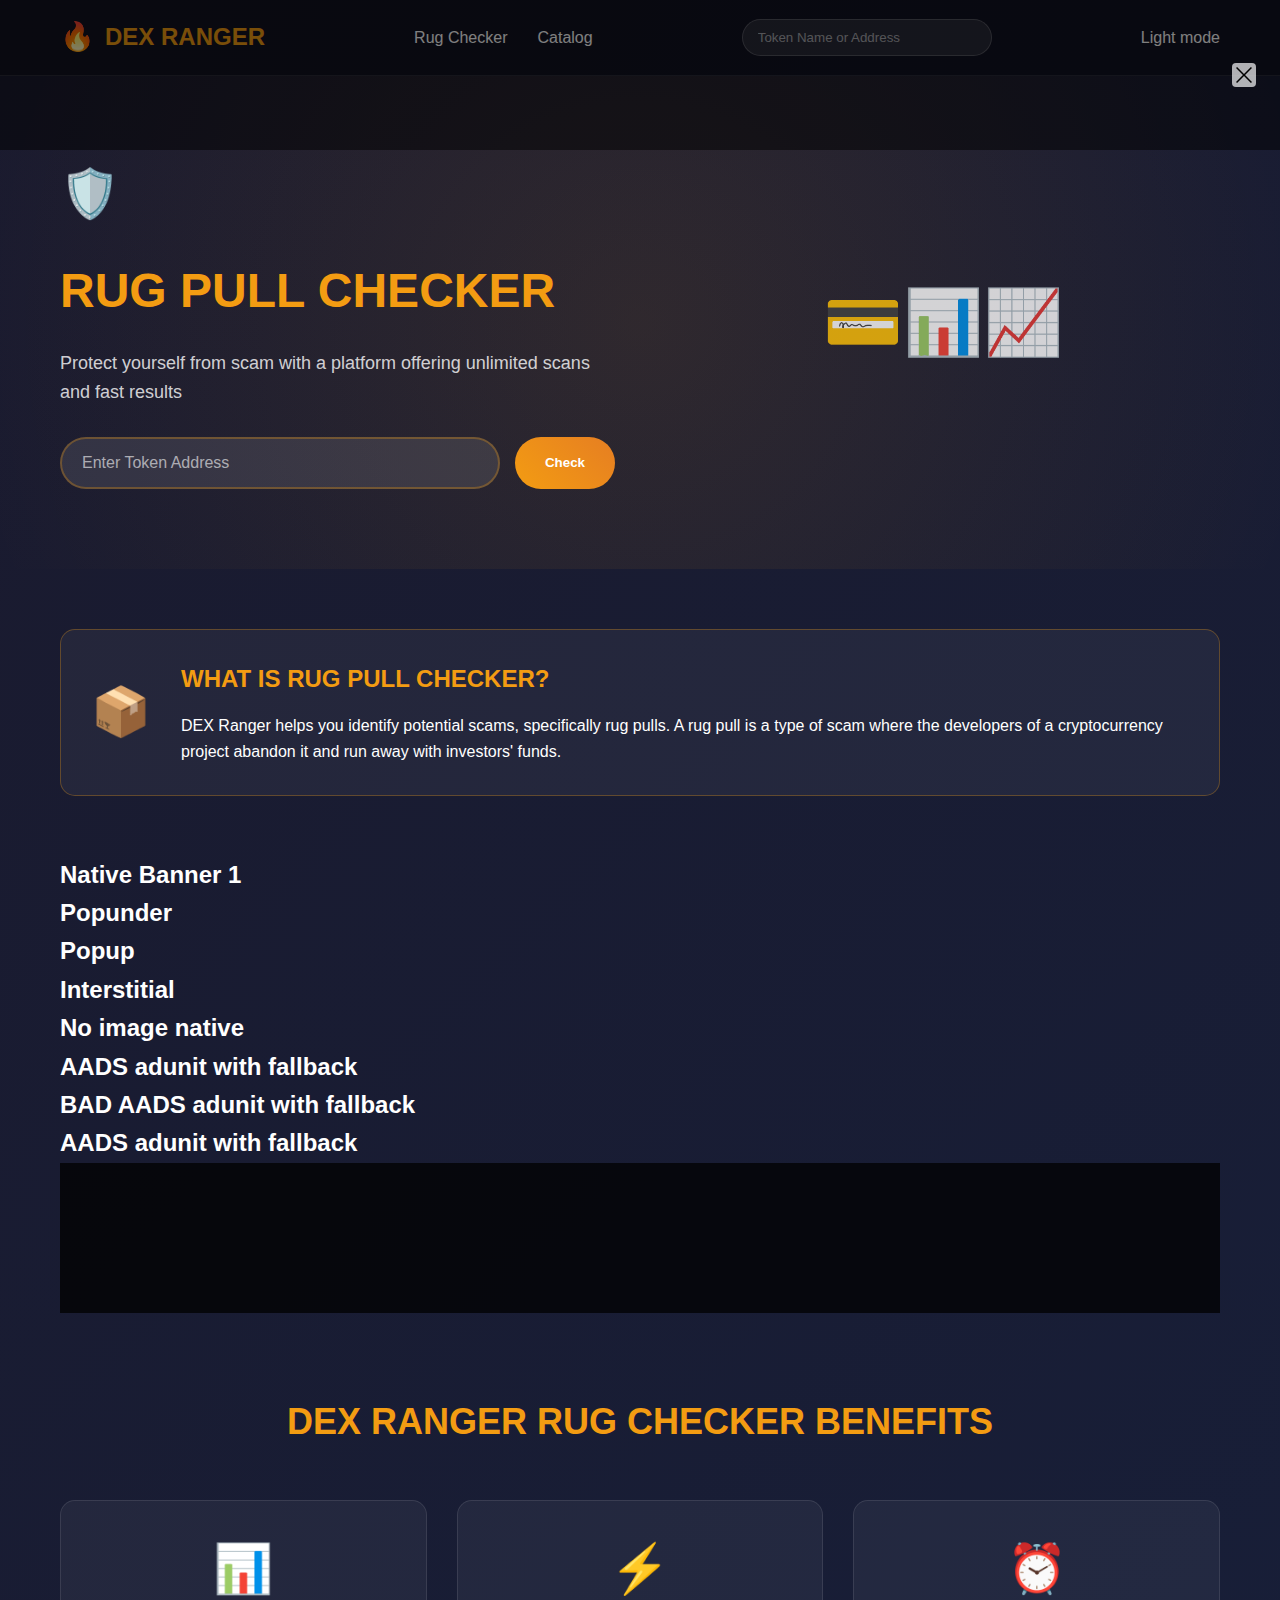
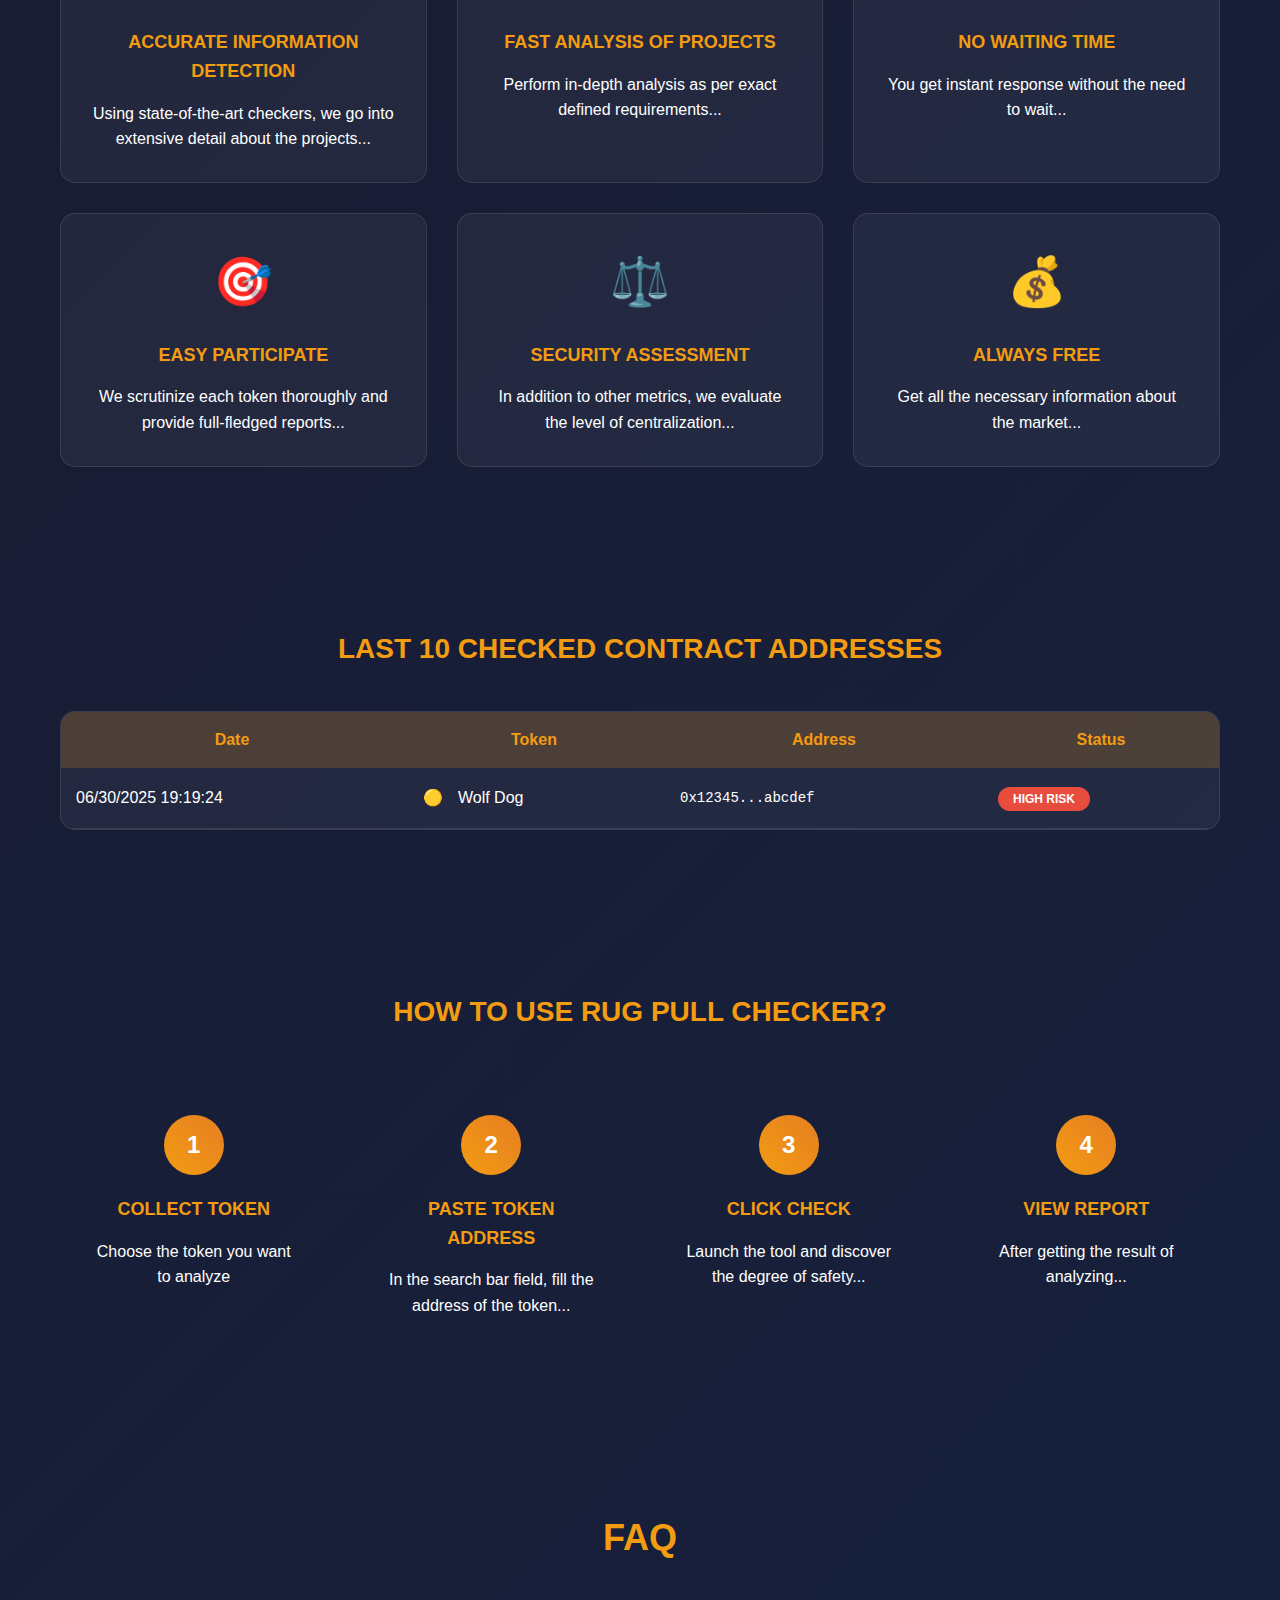
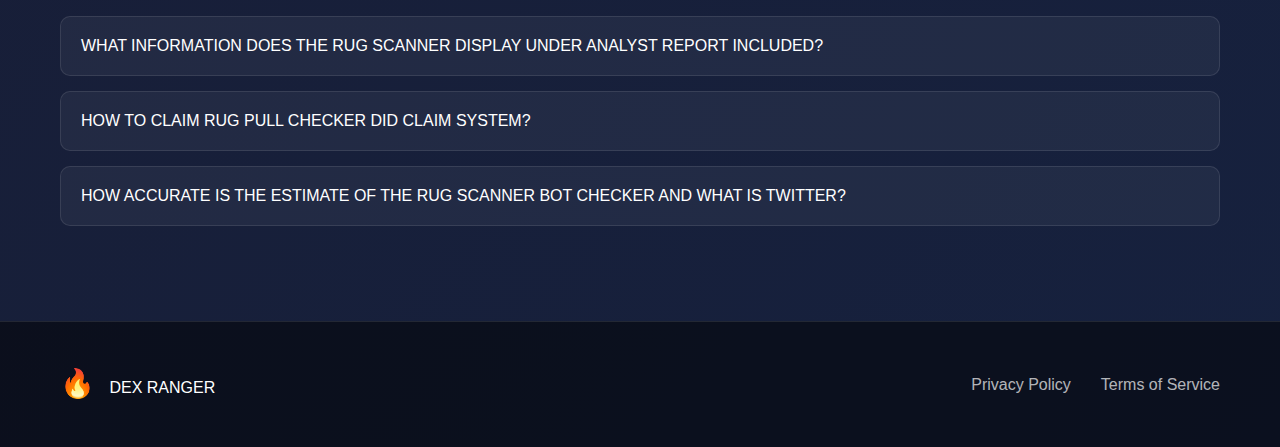
<file: index.html>
<!DOCTYPE html>
<html lang="ru">
<head>
    <meta charset="UTF-8">
    <meta name="viewport" content="width=device-width, initial-scale=1.0">
    <title>DEX Ranger - Rug Pull Checker</title>
    <link rel="stylesheet" href="styles.css">
  
</head>
<body>
    <!-- Header -->
    <header class="header">
        <div class="container">
            <div class="logo">
                <span class="logo-icon">🔥</span>
                <span class="logo-text">DEX RANGER</span>
            </div>
            <nav class="nav">
                <a href="#" class="nav-link">Rug Checker</a>
                <a href="#" class="nav-link">Catalog</a>
            </nav>
            <div class="search-bar">
                <input type="text" placeholder="Token Name or Address">
            </div>
            <div class="light-mode">Light mode</div>
        </div>
    </header>

    <!-- Hero Section -->
    <section class="hero">
        <div class="container">
            <div class="hero-content">
                <div class="hero-text">
                    <div class="shield-icon">🛡️</div>
                    <h1>RUG PULL CHECKER</h1>
                    <p>Protect yourself from scam with a platform offering unlimited scans and fast results</p>
                    
                    <div class="input-section">
                        <input type="text" placeholder="Enter Token Address" class="token-input">
                        <button class="check-btn">Check</button>
                    </div>
                </div>
                <div class="hero-image">
                    <div class="graphic-elements">💳📊📈</div>
                </div>
            </div>
        </div>
    </section>

    <!-- What is Rug Pull Section -->
    <section class="info-section">
        <div class="container">
            <div class="info-box">
                <div class="info-icon">📦</div>
                <div class="info-content">
                    <h3>WHAT IS RUG PULL CHECKER?</h3>
                    <p>DEX Ranger helps you identify potential scams, specifically rug pulls. A rug pull is a type of scam where the developers of a cryptocurrency project abandon it and run away with investors' funds.</p>
                </div>
            </div>
        </div>
    </section>

    <!-- Native Banner 1 Section -->
     <section>
        <div class="container">
            <div class="native-banner">
                <h2>Native Banner 1</h2>
                <ins class="682178b6" data-key="923d84cd9786dd0c8291a30f40daaeb4"></ins>
            </div>
        </div>
     </section>

    <!-- Popunder Section -->
    <section>
        <div class="container">
            <div class="Popunder">
                <h2>Popunder</h2>
                <ins class="682178b6" data-key="07a9ccdd41069c8d28958748c32c6979"></ins>
            </div>
        </div>
     </section>

    <!-- Popup Section -->
    <section>
        <div class="container">
            <div class="popup">
                <h2>Popup</h2>
                <ins class="682178b6" data-key="54219da7f267e9aab556e795015e017c"></ins>
            </div>
        </div>
     </section>

    <!-- Interstitial Section -->
    <section>
        <div class="container">
            <div class="Interstitial">
                <h2>Interstitial</h2>
                <ins class="682178b6" data-key="923d84cd9786dd0c8291a30f40daaeb4"></ins>
            </div>
        </div>
     </section>

      <!-- No image native Section -->
    <section>
        <div class="container">
            <div class="No image native">
                <h2>No image native</h2>
                <ins class="682178b6" data-key="c2e3125063699e0c21a0621446562bf1"></ins>
            </div>
        </div>
     </section>

    <!-- AADS adunit with fallback Section -->
    <section>
        <div class="container">
            <div class="aads-fallback">
                <h2>AADS adunit with fallback</h2>
                <div id="frame" style="width: 100%;margin: auto;background: rgba(0, 0, 0, 0.50);position: relative; z-index: 99998;">
                    <div id="aads-ad-container-1" data-src="//acceptable.a-ads.com/2386769/?size=Adaptive" data-style="border:0; padding:0; width:70%; height:auto; overflow:hidden;display: block;margin: auto" data-fallback="nya"></div><script src="https://a-ads-banners.s3.eu-central-1.amazonaws.com/fallback/fallback-script.js"></script>
                </div>
            </div> 
        </div>
     </section>

     <!-- BAD AADS adunit with fallback Section -->
    <section>
        <div class="container">
            <div class="aads-fallback">
                <h2>BAD AADS adunit with fallback</h2>
                <div id="frame" style="width: 100%;margin: auto;background: rgba(0, 0, 0, 0.50);position: relative; z-index: 99998;">
                    <div id="aads-ad-container-1" data-src="//bad.a-ads.com/1/?size=Adaptive" data-style="border:0; padding:0; width:70%; height:auto; overflow:hidden;display: block;margin: auto" data-fallback="nya"></div><script src="https://a-ads-banners.s3.eu-central-1.amazonaws.com/fallback/fallback-script.js"></script>
                </div>
            </div> 
        </div>
     </section>

     <!-- AADS basic adunit Section -->
    <section>
        <div class="container">
            <div class="aads-fallback">
                <h2>AADS adunit with fallback</h2>
                <div id="frame" style="width: 100%;margin: auto;background: rgba(0, 0, 0, 0.50);position: relative; z-index: 99998;">
                    <div id="frame" style="width: 100%;margin: auto;background: rgba(0, 0, 0, 0.50);position: relative; z-index: 99998;">
                        <iframe data-aa='1' src='//acceptable.a-ads.com/1/?size=Adaptive'
                                          style='border:0; padding:0; width:70%; height:auto; overflow:hidden;display: block;margin: auto'></iframe>
                      </div>
                </div>
            </div> 
        </div>
     </section>

     <!-- AADS sticky adunit Section -->
     <div style="position: absolute; z-index: 99999">
      <input autocomplete="off" type="checkbox" id="aadsstickymeh3ayu9" hidden />
      <div style="padding-top: auto; padding-bottom: 0;">
        <div style="width:100%;height:auto;position:fixed;text-align:center;font-size:0;top:0;left:0;right:0;margin:auto">
          <label for="aadsstickymeh3ayu9" style="top: 50%;transform: translateY(-50%);right:24px;; position: absolute;border-radius: 4px; background: rgba(248, 248, 249, 0.70); padding: 4px;z-index: 99999;cursor:pointer">
            <svg fill="#000000" height="16px" width="16px" xmlns="http://www.w3.org/2000/svg" viewBox="0 0 490 490">
              <polygon points="456.851,0 245,212.564 33.149,0 0.708,32.337 212.669,245.004 0.708,457.678 33.149,490 245,277.443 456.851,490 489.292,457.678 277.331,245.004 489.292,32.337 "/>
            </svg>
          </label>
          <div id="frame" style="width: 100%;margin: auto;background: rgba(0, 0, 0, 0.50);position: relative; z-index: 99998;"><iframe data-aa=2407153 src=//acceptable.a-ads.com/2407153/?size=Adaptive style='border:0; padding:0; width:70%; height:auto; overflow:hidden; margin: auto'></iframe></div>
        </div>
        <style>
      #aadsstickymeh3ayu9:checked + div {
        display: none;
      }
    </style>
    </div></div>

    <!-- Benefits Section -->
    <section class="benefits">
        <div class="container">
            <h2>DEX RANGER RUG CHECKER BENEFITS</h2>
            <div class="benefits-grid">
                <div class="benefit-item">
                    <div class="benefit-icon">📊</div>
                    <h4>ACCURATE INFORMATION DETECTION</h4>
                    <p>Using state-of-the-art checkers, we go into extensive detail about the projects...</p>
                </div>
                <div class="benefit-item">
                    <div class="benefit-icon">⚡</div>
                    <h4>FAST ANALYSIS OF PROJECTS</h4>
                    <p>Perform in-depth analysis as per exact defined requirements...</p>
                </div>
                <div class="benefit-item">
                    <div class="benefit-icon">⏰</div>
                    <h4>NO WAITING TIME</h4>
                    <p>You get instant response without the need to wait...</p>
                </div>
                <div class="benefit-item">
                    <div class="benefit-icon">🎯</div>
                    <h4>EASY PARTICIPATE</h4>
                    <p>We scrutinize each token thoroughly and provide full-fledged reports...</p>
                </div>
                <div class="benefit-item">
                    <div class="benefit-icon">⚖️</div>
                    <h4>SECURITY ASSESSMENT</h4>
                    <p>In addition to other metrics, we evaluate the level of centralization...</p>
                </div>
                <div class="benefit-item">
                    <div class="benefit-icon">💰</div>
                    <h4>ALWAYS FREE</h4>
                    <p>Get all the necessary information about the market...</p>
                </div>
            </div>
        </div>
    </section>

    <!-- Recent Checks Table -->
    <section class="recent-checks">
        <div class="container">
            <h2>LAST 10 CHECKED CONTRACT ADDRESSES</h2>
            <div class="table-container">
                <table class="checks-table">
                    <thead>
                        <tr>
                            <th>Date</th>
                            <th>Token</th>
                            <th>Address</th>
                            <th>Status</th>
                        </tr>
                    </thead>
                    <tbody>
                        <tr>
                            <td>06/30/2025 19:19:24</td>
                            <td>
                                <div class="token-info">
                                    <span class="token-avatar">🟡</span>
                                    <span>Wolf Dog</span>
                                </div>
                            </td>
                            <td class="address">0x12345...abcdef</td>
                            <td><span class="status-badge danger">HIGH RISK</span></td>
                        </tr>
                        <!-- Добавить больше строк по аналогии -->
                    </tbody>
                </table>
            </div>
        </div>
    </section>

    <!-- How to Use Section -->
    <section class="how-to-use">
        <div class="container">
            <h2>HOW TO USE RUG PULL CHECKER?</h2>
            <div class="steps-grid">
                <div class="step">
                    <div class="step-number">1</div>
                    <h4>COLLECT TOKEN</h4>
                    <p>Choose the token you want to analyze</p>
                </div>
                <div class="step">
                    <div class="step-number">2</div>
                    <h4>PASTE TOKEN ADDRESS</h4>
                    <p>In the search bar field, fill the address of the token...</p>
                </div>
                <div class="step">
                    <div class="step-number">3</div>
                    <h4>CLICK CHECK</h4>
                    <p>Launch the tool and discover the degree of safety...</p>
                </div>
                <div class="step">
                    <div class="step-number">4</div>
                    <h4>VIEW REPORT</h4>
                    <p>After getting the result of analyzing...</p>
                </div>
            </div>
        </div>
    </section>

    <!-- FAQ Section -->
    <section class="faq">
        <div class="container">
            <h2>FAQ</h2>
            <div class="faq-item">
                <button class="faq-question">WHAT INFORMATION DOES THE RUG SCANNER DISPLAY UNDER ANALYST REPORT INCLUDED?</button>
            </div>
            <div class="faq-item">
                <button class="faq-question">HOW TO CLAIM RUG PULL CHECKER DID CLAIM SYSTEM?</button>
            </div>
            <div class="faq-item">
                <button class="faq-question">HOW ACCURATE IS THE ESTIMATE OF THE RUG SCANNER BOT CHECKER AND WHAT IS TWITTER?</button>
            </div>
        </div>
    </section>

<script type="text/javascript">window.$crisp=[];window.CRISP_WEBSITE_ID="3827504b-3966-4526-957b-b5e9e7c3ba4b";(function(){d=document;s=d.createElement("script");s.src="https://client.crisp.chat/l.js";s.async=1;d.getElementsByTagName("head")[0].appendChild(s);})();</script>


    
    <!-- Footer -->
    <footer class="footer">
        <div class="container">
            <div class="footer-content">
                <div class="footer-logo">
                    <span class="logo-icon">🔥</span>
                    <span class="logo-text">DEX RANGER</span>
                </div>
                <div class="footer-links">
                    <a href="#">Privacy Policy</a>
                    <a href="#">Terms of Service</a>
                </div>
            </div>
        </div>
    </footer>
</body>
</html>
</file>
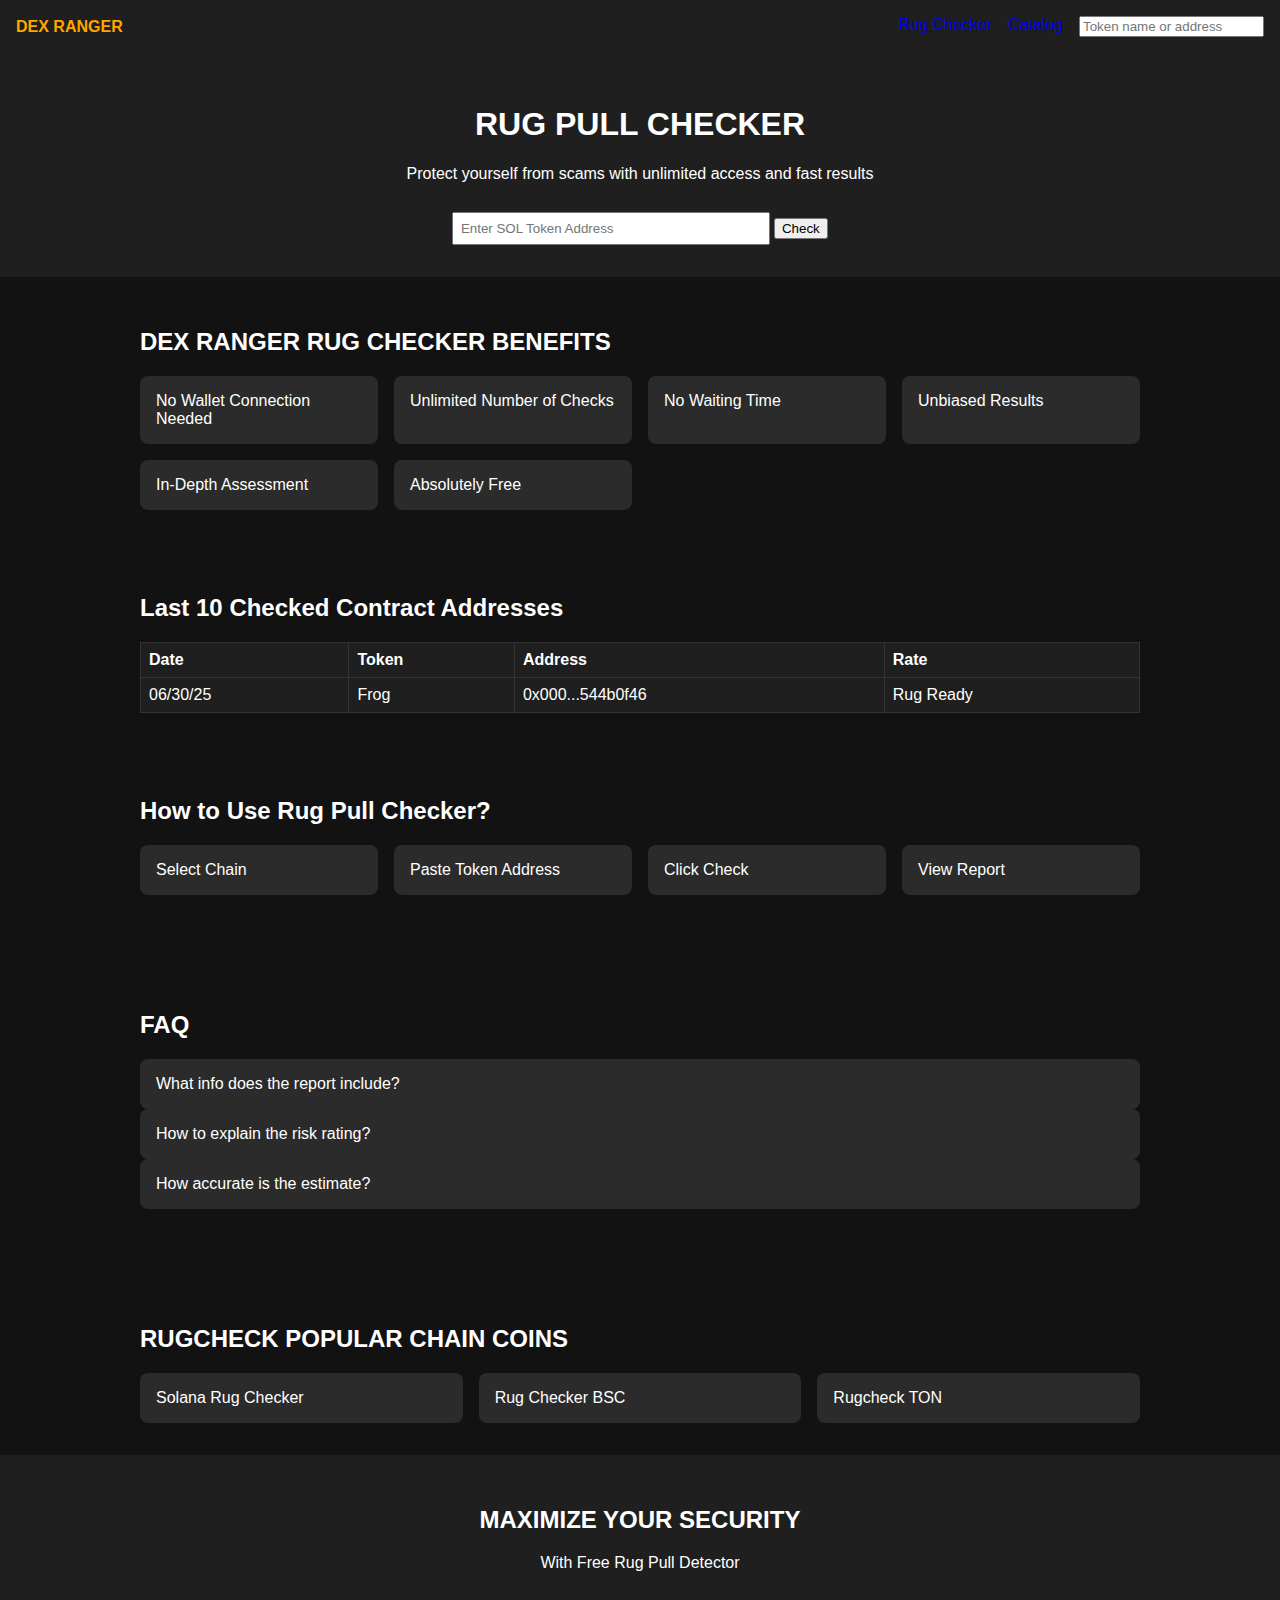
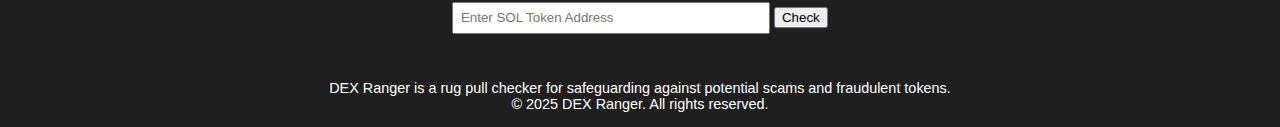
<file: indexGPT.html>
<!DOCTYPE html>
<html lang="en">
<head>
  <meta charset="UTF-8" />
  <meta name="viewport" content="width=device-width, initial-scale=1.0" />
  <title>DEX Ranger - Rug Pull Checker</title>
  <style>
    body {
      margin: 0;
      font-family: Arial, sans-serif;
      background-color: #121212;
      color: white;
    }
    header {
      display: flex;
      justify-content: space-between;
      align-items: center;
      padding: 1em;
      background-color: #1f1f1f;
    }
    .logo {
      font-weight: bold;
      color: orange;
    }
    nav {
      display: flex;
      gap: 1em;
    }
    .hero {
      background-color: #1f1f1f;
      padding: 2em;
      text-align: center;
    }
    .hero input {
      padding: 0.5em;
      margin-top: 1em;
      width: 300px;
    }
    .section {
      padding: 2em;
      max-width: 1000px;
      margin: auto;
    }
    .benefits {
      display: grid;
      grid-template-columns: repeat(auto-fit, minmax(200px, 1fr));
      gap: 1em;
    }
    .card {
      background: #2b2b2b;
      padding: 1em;
      border-radius: 8px;
    }
    .table {
      width: 100%;
      background: #1f1f1f;
      border-collapse: collapse;
      margin-top: 1em;
    }
    .table th, .table td {
      padding: 0.5em;
      border: 1px solid #333;
      text-align: left;
    }
    .faq, .chains {
      margin-top: 2em;
    }
    footer {
      background: #1f1f1f;
      text-align: center;
      padding: 1em;
      font-size: 0.9em;
    }
  </style>
</head>
<body>
  <header>
    <div class="logo">DEX RANGER</div>
    <nav>
      <a href="#">Rug Checker</a>
      <a href="#">Catalog</a>
      <input type="text" placeholder="Token name or address" />
    </nav>
  </header>

  <section class="hero">
    <h1>RUG PULL CHECKER</h1>
    <p>Protect yourself from scams with unlimited access and fast results</p>
    <input type="text" placeholder="Enter SOL Token Address" />
    <button>Check</button>
  </section>

  <section class="section">
    <h2>DEX RANGER RUG CHECKER BENEFITS</h2>
    <div class="benefits">
      <div class="card">No Wallet Connection Needed</div>
      <div class="card">Unlimited Number of Checks</div>
      <div class="card">No Waiting Time</div>
      <div class="card">Unbiased Results</div>
      <div class="card">In-Depth Assessment</div>
      <div class="card">Absolutely Free</div>
    </div>
  </section>

  <section class="section">
    <h2>Last 10 Checked Contract Addresses</h2>
    <table class="table">
      <tr>
        <th>Date</th>
        <th>Token</th>
        <th>Address</th>
        <th>Rate</th>
      </tr>
      <tr>
        <td>06/30/25</td>
        <td>Frog</td>
        <td>0x000...544b0f46</td>
        <td>Rug Ready</td>
      </tr>
      <!-- more rows -->
    </table>
  </section>

  <section class="section">
    <h2>How to Use Rug Pull Checker?</h2>
    <div class="benefits">
      <div class="card">Select Chain</div>
      <div class="card">Paste Token Address</div>
      <div class="card">Click Check</div>
      <div class="card">View Report</div>
    </div>
  </section>

  <section class="section faq">
    <h2>FAQ</h2>
    <div class="card">What info does the report include?</div>
    <div class="card">How to explain the risk rating?</div>
    <div class="card">How accurate is the estimate?</div>
  </section>

  <section class="section chains">
    <h2>RUGCHECK POPULAR CHAIN COINS</h2>
    <div class="benefits">
      <div class="card">Solana Rug Checker</div>
      <div class="card">Rug Checker BSC</div>
      <div class="card">Rugcheck TON</div>
    </div>
  </section>

  <section class="hero">
    <h2>MAXIMIZE YOUR SECURITY</h2>
    <p>With Free Rug Pull Detector</p>
    <input type="text" placeholder="Enter SOL Token Address" />
    <button>Check</button>
  </section>

  <footer>
    DEX Ranger is a rug pull checker for safeguarding against potential scams and fraudulent tokens.<br />
    &copy; 2025 DEX Ranger. All rights reserved.
  </footer>
</body>
</html>
</file>
<file: styles.css>
* {
    margin: 0;
    padding: 0;
    box-sizing: border-box;
}

body {
    font-family: 'Arial', sans-serif;
    background: linear-gradient(135deg, #1a1a2e, #16213e);
    color: #ffffff;
    line-height: 1.6;
}

.container {
    max-width: 1200px;
    margin: 0 auto;
    padding: 0 20px;
}

/* Header */
.header {
    background: rgba(0, 0, 0, 0.3);
    padding: 15px 0;
    border-bottom: 1px solid rgba(255, 255, 255, 0.1);
}

.header .container {
    display: flex;
    align-items: center;
    justify-content: space-between;
}

.logo {
    display: flex;
    align-items: center;
    font-size: 24px;
    font-weight: bold;
    color: #f39c12;
}

.logo-icon {
    margin-right: 10px;
    font-size: 28px;
}

.nav {
    display: flex;
    gap: 30px;
}

.nav-link {
    color: #ffffff;
    text-decoration: none;
    font-weight: 500;
    transition: color 0.3s;
}

.nav-link:hover {
    color: #f39c12;
}

.search-bar input {
    padding: 10px 15px;
    border: 1px solid rgba(255, 255, 255, 0.2);
    background: rgba(255, 255, 255, 0.1);
    border-radius: 25px;
    color: #ffffff;
    width: 250px;
}

.search-bar input::placeholder {
    color: rgba(255, 255, 255, 0.6);
}

/* Hero Section */
.hero {
    padding: 80px 0;
    background: radial-gradient(circle at center, rgba(243, 156, 18, 0.1), transparent);
}

.hero-content {
    display: flex;
    align-items: center;
    justify-content: space-between;
    gap: 50px;
}

.hero-text {
    flex: 1;
}

.shield-icon {
    font-size: 48px;
    margin-bottom: 20px;
}

.hero h1 {
    font-size: 48px;
    font-weight: bold;
    margin-bottom: 20px;
    color: #f39c12;
}

.hero p {
    font-size: 18px;
    margin-bottom: 30px;
    color: rgba(255, 255, 255, 0.8);
}

.input-section {
    display: flex;
    gap: 15px;
    margin-top: 30px;
}

.token-input {
    flex: 1;
    padding: 15px 20px;
    border: 2px solid rgba(243, 156, 18, 0.3);
    background: rgba(255, 255, 255, 0.1);
    border-radius: 30px;
    color: #ffffff;
    font-size: 16px;
}

.token-input::placeholder {
    color: rgba(255, 255, 255, 0.6);
}

.check-btn {
    padding: 15px 30px;
    background: linear-gradient(45deg, #f39c12, #e67e22);
    border: none;
    border-radius: 30px;
    color: #ffffff;
    font-weight: bold;
    cursor: pointer;
    transition: transform 0.3s;
}

.check-btn:hover {
    transform: translateY(-2px);
}

.hero-image {
    flex: 1;
    text-align: center;
}

.graphic-elements {
    font-size: 64px;
    opacity: 0.8;
}

/* Info Section */
.info-section {
    padding: 60px 0;
}

.info-box {
    display: flex;
    align-items: center;
    background: rgba(255, 255, 255, 0.05);
    padding: 30px;
    border-radius: 15px;
    border: 1px solid rgba(243, 156, 18, 0.3);
}

.info-icon {
    font-size: 48px;
    margin-right: 30px;
    color: #f39c12;
}

.info-content h3 {
    font-size: 24px;
    margin-bottom: 15px;
    color: #f39c12;
}

/* Benefits Section */
.benefits {
    padding: 80px 0;
}

.benefits h2 {
    text-align: center;
    font-size: 36px;
    margin-bottom: 50px;
    color: #f39c12;
}

.benefits-grid {
    display: grid;
    grid-template-columns: repeat(auto-fit, minmax(350px, 1fr));
    gap: 30px;
}

.benefit-item {
    background: rgba(255, 255, 255, 0.05);
    padding: 30px;
    border-radius: 15px;
    border: 1px solid rgba(255, 255, 255, 0.1);
    text-align: center;
    transition: transform 0.3s;
}

.benefit-item:hover {
    transform: translateY(-5px);
    border-color: rgba(243, 156, 18, 0.5);
}

.benefit-icon {
    font-size: 48px;
    margin-bottom: 20px;
    color: #f39c12;
}

.benefit-item h4 {
    font-size: 18px;
    margin-bottom: 15px;
    color: #f39c12;
}

/* Recent Checks Table */
.recent-checks {
    padding: 80px 0;
}

.recent-checks h2 {
    text-align: center;
    font-size: 28px;
    margin-bottom: 40px;
    color: #f39c12;
}

.table-container {
    background: rgba(255, 255, 255, 0.05);
    border-radius: 15px;
    overflow: hidden;
    border: 1px solid rgba(255, 255, 255, 0.1);
}

.checks-table {
    width: 100%;
    border-collapse: collapse;
}

.checks-table th {
    background: rgba(243, 156, 18, 0.2);
    padding: 15px;
    font-weight: bold;
    color: #f39c12;
}

.checks-table td {
    padding: 15px;
    border-bottom: 1px solid rgba(255, 255, 255, 0.1);
}

.token-info {
    display: flex;
    align-items: center;
    gap: 10px;
}

.token-avatar {
    width: 30px;
    height: 30px;
    border-radius: 50%;
    display: flex;
    align-items: center;
    justify-content: center;
}

.address {
    font-family: monospace;
    font-size: 14px;
}

.status-badge {
    padding: 5px 15px;
    border-radius: 20px;
    font-size: 12px;
    font-weight: bold;
}

.status-badge.danger {
    background: #e74c3c;
    color: #ffffff;
}

.status-badge.success {
    background: #27ae60;
    color: #ffffff;
}

.status-badge.warning {
    background: #f39c12;
    color: #ffffff;
}

/* How to Use Section */
.how-to-use {
    padding: 80px 0;
}

.how-to-use h2 {
    text-align: center;
    font-size: 28px;
    margin-bottom: 50px;
    color: #f39c12;
}

.steps-grid {
    display: grid;
    grid-template-columns: repeat(auto-fit, minmax(250px, 1fr));
    gap: 30px;
}

.step {
    text-align: center;
    padding: 30px;
}

.step-number {
    width: 60px;
    height: 60px;
    background: linear-gradient(45deg, #f39c12, #e67e22);
    border-radius: 50%;
    display: flex;
    align-items: center;
    justify-content: center;
    font-size: 24px;
    font-weight: bold;
    margin: 0 auto 20px;
}

.step h4 {
    font-size: 18px;
    margin-bottom: 15px;
    color: #f39c12;
}

/* FAQ Section */
.faq {
    padding: 80px 0;
}

.faq h2 {
    text-align: center;
    font-size: 36px;
    margin-bottom: 50px;
    color: #f39c12;
}

.faq-item {
    margin-bottom: 15px;
}

.faq-question {
    width: 100%;
    background: rgba(255, 255, 255, 0.05);
    border: 1px solid rgba(255, 255, 255, 0.1);
    border-radius: 10px;
    padding: 20px;
    color: #ffffff;
    text-align: left;
    cursor: pointer;
    font-size: 16px;
    transition: background-color 0.3s;
}

.faq-question:hover {
    background: rgba(243, 156, 18, 0.1);
    border-color: rgba(243, 156, 18, 0.3);
}

/* Footer */
.footer {
    background: rgba(0, 0, 0, 0.5);
    padding: 40px 0;
    border-top: 1px solid rgba(255, 255, 255, 0.1);
}

.footer-content {
    display: flex;
    justify-content: space-between;
    align-items: center;
}

.footer-links {
    display: flex;
    gap: 30px;
}

.footer-links a {
    color: rgba(255, 255, 255, 0.7);
    text-decoration: none;
    transition: color 0.3s;
}

.footer-links a:hover {
    color: #f39c12;
}

/* Responsive */
@media (max-width: 768px) {
    .hero-content {
        flex-direction: column;
        text-align: center;
    }
    
    .hero h1 {
        font-size: 36px;
    }
    
    .benefits-grid {
        grid-template-columns: 1fr;
    }
    
    .steps-grid {
        grid-template-columns: 1fr;
    }
    
    .input-section {
        flex-direction: column;
    }
    
    .footer-content {
        flex-direction: column;
        gap: 20px;
    }
}
</file>
